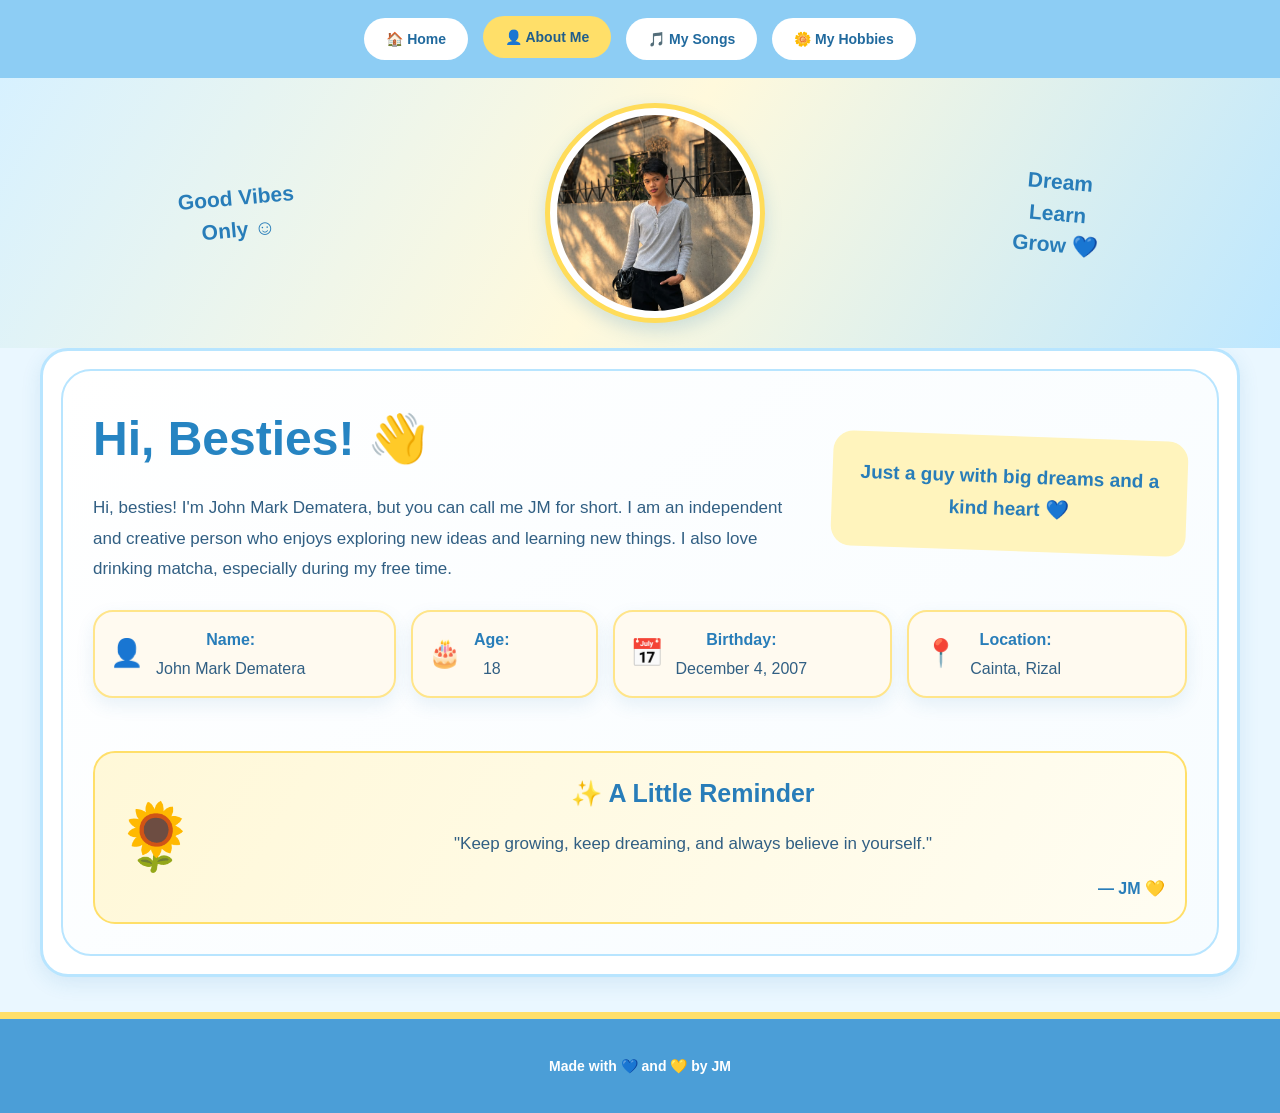
<file: MyFirstWebsite/about.html>
<!DOCTYPE html>
<html lang="en">
<head>
    <meta charset="UTF-8">
    <meta name="viewport" content="width=device-width, initial-scale=1.0">
    <title>About Me | JM 💙</title>
    <link rel="stylesheet" href="css/styles.css">
</head>
<body>

    <!-- Navigation Bar -->
    <nav class="navbar">
        <a href="index.html">🏠 Home</a>
        <a href="about.html" class="active">👤 About Me</a>
        <a href="songs.html">🎵 My Songs</a>
        <a href="hobby.html">🌼 My Hobbies</a>
    </nav>

    <!-- Profile Banner -->
    <header class="about-banner">
        <p class="banner-note note-left">Good Vibes<br>Only ☺</p>

        <div class="profile-frame">
            <img src="img/jm.jpg" alt="John Mark Dematera">
        </div>

        <p class="banner-note note-right">Dream<br>Learn<br>Grow 💙</p>
    </header>

    <!-- About Me Content -->
    <main class="about-container">
        <section class="about-card">

            <div class="about-intro">
                <div>
                    <h1>Hi, Besties! 👋</h1>
                    <p>
                        Hi, besties! I'm John Mark Dematera, but you can call
                        me JM for short. I am an independent and creative
                        person who enjoys exploring new ideas and learning
                        new things. I also love drinking matcha, especially
                        during my free time.
                    </p>
                </div>

                <div class="little-note">
                    Just a guy with big dreams
                    and a kind heart 💙
                </div>
            </div>

            <!-- Personal Information -->
            <section class="personal-info">
                <div class="info-card">
                    <span class="info-icon">👤</span>
                    <div>
                        <strong>Name:</strong>
                        <p>John Mark Dematera</p>
                    </div>
                </div>

                <div class="info-card">
                    <span class="info-icon">🎂</span>
                    <div>
                        <strong>Age:</strong>
                        <p>18</p>
                    </div>
                </div>

                <div class="info-card">
                    <span class="info-icon">📅</span>
                    <div>
                        <strong>Birthday:</strong>
                        <p>December 4, 2007</p>
                    </div>
                </div>

                <div class="info-card">
                    <span class="info-icon">📍</span>
                    <div>
                        <strong>Location:</strong>
                        <p>Cainta, Rizal</p>
                    </div>
                </div>
            </section>

            <!-- Reminder -->
            <section class="reminder-card">
                <div class="reminder-flower">🌻</div>

                <div class="reminder-content">
                    <h2>✨ A Little Reminder</h2>
                    <p>
                        "Keep growing, keep dreaming, and always believe
                        in yourself."
                    </p>
                    <span>— JM 💛</span>
                </div>
            </section>

        </section>
    </main>

    <footer class="about-footer">
        <p>Made with 💙 and 💛 by JM</p>
    </footer>

</body>
</html>
</file>
<file: MyFirstWebsite/css/styles.css>
* {
    box-sizing: border-box;
}

html {
    scroll-behavior: smooth;
}

body {
    margin: 0;
    font-family: "Segoe UI", Arial, sans-serif;
    background-color: #DFF3FF;
    color: #24445D;
    line-height: 1.6;
}

/* Welcome section */
.hero {
    text-align: center;
    padding: 65px 20px;
    background: linear-gradient(135deg, #BDE7FF, #FFF1A8);
}

.decoration {
    font-size: 30px;
    margin-bottom: 15px;
    letter-spacing: 8px;
}

.small-title {
    color: #2878B5;
    font-size: 12px;
    font-weight: bold;
    letter-spacing: 3px;
}

.hero h1 {
    font-size: clamp(30px, 6vw, 48px);
    color: #21669A;
    margin: 10px 0;
}

.intro {
    max-width: 550px;
    margin: 0 auto 25px;
}

/* Buttons */
.button {
    display: inline-block;
    background-color: #FFD84D;
    color: #24445D;
    padding: 12px 24px;
    border-radius: 30px;
    text-decoration: none;
    font-weight: bold;
    box-shadow: 0 4px 0 #E4B92D;
    transition: 0.2s;
}

.button:hover {
    transform: translateY(-3px);
    background-color: #FFE77C;
}

/* Navigation */
.navbar {
    display: flex;
    justify-content: center;
    align-items: center;
    flex-wrap: wrap;
    gap: 10px;
    padding: 18px;
    background-color: #2878B5;
}

.navbar a {
    color: white;
    text-decoration: none;
    padding: 9px 14px;
    border-radius: 20px;
    font-size: 14px;
    font-weight: bold;
}

.navbar a:hover,
.navbar a.active {
    background-color: #FFD84D;
    color: #24445D;
}

/* Main content */
.container {
    max-width: 1000px;
    margin: 35px auto;
    padding: 0 20px;
}

.welcome-card,
.info-card,
.quote-card,
.explore {
    border: 2px solid #C4E7FA;
    border-radius: 22px;
    padding: 28px;
    margin-bottom: 28px;
    text-align: center;
    background-color: #FFFFFF;
    box-shadow: 0 7px 18px rgba(40, 120, 181, 0.10);
}

.welcome-card {
    position: relative;
    background-color: #FFF9E8;
    border-color: #FFE38A;
}

.star {
    color: #E6B51B;
    font-size: 30px;
}

.section-title {
    text-align: center;
    color: #21669A;
    margin-bottom: 20px;
}

.card-grid {
    display: grid;
    grid-template-columns: repeat(3, minmax(0, 1fr));
    gap: 20px;
}

.info-card {
    margin-bottom: 28px;
    padding: 25px 18px;
    transition: transform 0.2s;
}

.info-card:hover {
    transform: translateY(-5px);
}

.blue-card {
    background-color: #EEF9FF;
}

.yellow-card {
    background-color: #FFF6D5;
    border-color: #FFE38A;
}

.emoji {
    font-size: 42px;
}

.info-card h3,
.quote-card h2,
.explore h2 {
    color: #21669A;
}

.quote-card {
    background-color: #FFF6D5;
    border-color: #FFE38A;
}

blockquote {
    font-size: 19px;
    font-style: italic;
    margin: 15px auto;
    max-width: 600px;
}

.quote-credit {
    font-weight: bold;
    color: #2878B5;
}

/* Explore links */
.explore-links {
    display: flex;
    justify-content: center;
    flex-wrap: wrap;
    gap: 12px;
}

.explore-links a {
    display: inline-block;
    background-color: #2878B5;
    color: white;
    text-decoration: none;
    padding: 10px 16px;
    border-radius: 20px;
}

.explore-links a:hover {
    background-color: #FFD84D;
    color: #24445D;
}

/* Footer */
footer {
    text-align: center;
    padding: 22px;
    background-color: #2878B5;
    color: white;
    font-size: 14px;
}

/* Mobile-friendly layout */
@media (max-width: 100) {
    .hero {
        padding: 20 10px;
    }

    .navbar {
        gap: 5px;
    }

    .navbar a {
        font-size: 12px;
        padding: 8px 10px;
    }

    .card-grid {
        grid-template-columns: 1fr;
        gap: 0;
    }

    .container {
        padding: 0 14px;
    }

    .welcome-card,
    .info-card,
    .quote-card,
    .explore {
        padding: 22px 16px;
    }
}

.profile-picture {
  text-align: center;
  margin: 20px 0;
}

.profile-picture img {
  width: 180px;
  height: 180px;
  object-fit: cover;
  border-radius: 50%;
  border: 5px solid #FFD84D;
  box-shadow: 0 4px 12px rgba(0, 0, 0, 0.15);
}

* {
    box-sizing: border-box;
}

body {
    margin: 0;
    font-family: Arial, Helvetica, sans-serif;
    background: #eaf7ff;
    color: #28628e;
    line-height: 1.6;
}

/* ===== NAVIGATION ===== */
.navbar {
    display: flex;
    justify-content: center;
    align-items: center;
    flex-wrap: wrap;
    gap: 15px;
    padding: 18px;
    background: #8dcdf4;
}

.navbar a {
    text-decoration: none;
    color: #216a9e;
    background: #ffffff;
    padding: 10px 22px;
    border-radius: 30px;
    font-weight: bold;
    transition: 0.3s;
}

.navbar a:hover,
.navbar a.active {
    background: #ffdf69;
    color: #205e8b;
    transform: translateY(-2px);
}

/* ===== SONGS HERO ===== */
.songs-hero {
    text-align: center;
    padding: 45px 20px;
    background: linear-gradient(120deg, #c5eaff, #fff8d8, #ffefaa);
    border-radius: 0 0 45px 45px;
}

.songs-hero .eyebrow {
    letter-spacing: 5px;
    font-size: 14px;
    font-weight: bold;
    color: #478fc3;
}

.songs-hero h1 {
    font-size: clamp(30px, 5vw, 52px);
    color: #287db9;
    margin: 10px 0;
}

.songs-hero h1 span {
    color: #f5c936;
}

.songs-hero > p:last-child {
    max-width: 680px;
    margin: 10px auto 0;
    font-size: 17px;
}

/* ===== MAIN CONTENT ===== */
.songs-container {
    max-width: 1200px;
    margin: 35px auto;
    padding: 30px;
    display: grid;
    grid-template-columns: 1.3fr 1fr;
    gap: 35px;
    background: rgba(255, 255, 255, 0.9);
    border: 4px solid #b9e4ff;
    border-radius: 25px;
    box-shadow: 0 6px 18px rgba(47, 125, 180, 0.1);
}

.songs-container h2 {
    color: #3284bd;
    font-size: 27px;
    margin-top: 0;
}

/* ===== SONG CARDS ===== */
.song-card {
    display: flex;
    align-items: center;
    gap: 15px;
    padding: 12px;
    margin-bottom: 14px;
    background: #f5fbff;
    border: 2px solid #c9eaff;
    border-radius: 22px;
    transition: 0.3s;
}

.song-card:hover {
    transform: translateY(-3px);
    box-shadow: 0 5px 12px rgba(47, 125, 180, 0.12);
    border-color: #ffdb57;
}

.song-card > img {
    width: 90px;
    height: 90px;
    object-fit: cover;
    border-radius: 14px;
    flex-shrink: 0;
}

.song-info {
    flex: 1;
    min-width: 0;
}

.song-info h3 {
    margin: 0 0 2px;
    font-size: 18px;
    color: #2878b0;
}

.song-info p {
    margin: 3px 0;
    font-size: 14px;
}

.song-info .artist-name {
    color: #397db0;
    font-weight: bold;
}

.song-link {
    font-size: 24px;
    font-weight: bold;
    text-decoration: none;
    color: #287db9;
    padding: 5px;
}

.song-link:hover {
    color: #e5b900;
}

/* ===== MUSIC QUOTE ===== */
.music-quote {
    margin: 25px 0 5px;
    padding: 10px 0;
    font-size: 18px;
    font-weight: bold;
    font-style: italic;
    border-bottom: 4px solid #ffdf69;
    display: inline-block;
}

/* ===== FAVORITE ARTISTS ===== */
.artist-heading {
    text-align: center;
    background: #ffeb91;
    padding: 8px 15px;
    border-radius: 20px;
    font-size: 22px !important;
}

.artist-grid {
    display: grid;
    grid-template-columns: repeat(2, minmax(0, 1fr));
    gap: 20px;
    align-items: center;
    padding: 10px;
}

.artist-card {
    background: #ffffff;
    padding: 10px 10px 22px;
    text-align: center;
    border-radius: 15px;
    box-shadow: 0 5px 12px rgba(43, 95, 130, 0.18);
    transform: rotate(-3deg);
    transition: 0.3s;
}

.artist-card:nth-child(2) {
    transform: rotate(3deg);
}

.artist-card:nth-child(3) {
    grid-column: 1 / -1;
    width: 75%;
    justify-self: center;
    transform: rotate(-2deg);
}

.artist-card:hover {
    transform: rotate(0deg) scale(1.03);
}

.artist-card img {
    width: 100%;
    height: 180px;
    object-fit: cover;
    border-radius: 9px;
    display: block;
}

.artist-card h3 {
    display: inline-block;
    margin: 10px 0 0;
    padding: 3px 16px;
    border-radius: 20px;
    background: #ffdf69;
    color: #28628e;
    font-size: 16px;
}

.artist-note {
    text-align: center;
    margin-top: 25px;
    font-size: 14px;
}

/* ===== FOOTER ===== */
.songs-footer {
    text-align: center;
    background: #4b9ed7;
    color: white;
    padding: 20px;
    border-top: 7px solid #ffdf69;
    border-radius: 45% 45% 0 0 / 15px 15px 0 0;
}

.songs-footer p {
    margin: 5px;
    font-weight: bold;
}

/* ===== MOBILE SCREEN ===== */
@media (max-width: 750px) {
    .navbar {
        gap: 8px;
        padding: 12px;
    }

    .navbar a {
        padding: 8px 12px;
        font-size: 13px;
    }

    .songs-hero {
        padding: 30px 18px;
    }

    .songs-container {
        grid-template-columns: 1fr;
        margin: 20px 12px;
        padding: 18px;
        gap: 30px;
    }

    .song-card > img {
        width: 70px;
        height: 70px;
    }

    .song-info h3 {
        font-size: 16px;
    }

    .artist-card img {
        height: 150px;
    }
}

@media (max-width: 400px) {
    .song-card {
        gap: 8px;
        padding: 8px;
    }

    .song-card > img {
        width: 55px;
        height: 55px;
    }

    .song-info p {
        font-size: 12px;
    }

    .artist-grid {
        gap: 12px;
        padding: 4px;
    }
}

/* ===== HOBBIES PAGE ===== */

.hobby-hero {
    text-align: center;
    padding: 40px 20px;
    background: linear-gradient(120deg, #d6f0ff, #fff8d9, #fff0a9);
    border-radius: 0 0 45px 45px;
}

.hobby-label {
    color: #287db9;
    letter-spacing: 3px;
    font-size: 13px;
    font-weight: bold;
}

.hobby-hero h1 {
    color: #287db9;
    font-size: clamp(30px, 5vw, 48px);
    margin: 12px 0;
}

.hobby-hero > p:not(.hobby-label) {
    max-width: 650px;
    margin: auto;
    line-height: 1.8;
}

.hobby-decoration {
    font-size: 30px;
    margin-top: 18px;
    letter-spacing: 10px;
}

.hobby-container {
    max-width: 1250px;
    margin: 30px auto;
    padding: 25px;
    background: #ffffff;
    border: 3px solid #b9e5ff;
    border-radius: 24px;
    box-shadow: 0 5px 18px rgba(40, 125, 185, 0.12);
}

.hobby-intro h2 {
    color: #3285bd;
    margin-bottom: 5px;
    font-size: 28px;
}

.hobby-intro p {
    margin-top: 0;
    color: #547d99;
}

.hobby-grid {
    display: grid;
    grid-template-columns: repeat(2, minmax(0, 1fr));
    gap: 20px;
    margin-top: 22px;
}

.hobby-card {
    display: flex;
    align-items: center;
    gap: 16px;
    padding: 14px;
    background: #f5fbff;
    border: 2px solid #bde5ff;
    border-radius: 20px;
    transition: 0.3s;
}

.hobby-card:hover {
    transform: translateY(-5px);
    border-color: #ffda55;
    box-shadow: 0 7px 16px rgba(40, 125, 185, 0.13);
}

.hobby-card > img {
    width: 38%;
    height: 165px;
    object-fit: cover;
    border-radius: 14px;
    flex-shrink: 0;
}

.hobby-info {
    min-width: 0;
}

.hobby-info h3 {
    color: #287db9;
    font-size: 17px;
    margin: 0 0 10px;
}

.hobby-info p {
    color: #52758e;
    font-size: 14px;
    line-height: 1.6;
    margin: 0 0 12px;
}

.hobby-tag {
    display: inline-block;
    background: #ffeb96;
    color: #28628e;
    padding: 5px 12px;
    border-radius: 20px;
    font-size: 12px;
    font-weight: bold;
}

.hobby-link {
    color: #287db9;
    font-weight: bold;
    font-size: 13px;
    text-decoration: none;
}

.hobby-link:hover {
    color: #d3a800;
    text-decoration: underline;
}

/* Quote card */
.quote-card {
    display: flex;
    flex-direction: column;
    justify-content: center;
    align-items: center;
    text-align: center;
    background: linear-gradient(135deg, #fff8d8, #fff0aa);
    border-color: #ffdf69;
    padding: 25px;
}

.quote-icon {
    font-size: 35px;
}

.quote-card blockquote {
    color: #287db9;
    font-size: 22px;
    font-style: italic;
    font-weight: bold;
    margin: 15px 0;
}

.quote-signature {
    color: #287db9;
    font-weight: bold;
    align-self: flex-end;
    margin: 0;
}

.hobby-footer {
    text-align: center;
    background: #4b9ed7;
    color: white;
    padding: 22px;
    border-top: 7px solid #ffdf69;
    border-radius: 45% 45% 0 0 / 18px 18px 0 0;
    font-weight: bold;
}

/* Responsive layout for phones */
@media (max-width: 800px) {
    .hobby-grid {
        grid-template-columns: 1fr;
    }

    .hobby-container {
        margin: 18px 12px;
        padding: 16px;
    }

    .hobby-card > img {
        width: 35%;
        height: 145px;
    }
}

@media (max-width: 450px) {
    .hobby-card {
        gap: 10px;
        padding: 10px;
    }

    .hobby-card > img {
        width: 32%;
        height: 120px;
    }

    .hobby-info h3 {
        font-size: 14px;
    }

    .hobby-info p {
        font-size: 12px;
    }

    .hobby-tag {
        font-size: 10px;
    }
}
/* ===== ABOUT ME PAGE ===== */

.about-banner {
    min-height: 260px;
    padding: 25px 5%;
    display: flex;
    justify-content: space-around;
    align-items: center;
    gap: 20px;
    background: linear-gradient(120deg, #d7f1ff, #fff9dc, #bde7ff);
    position: relative;
}

.profile-frame {
    width: 220px;
    height: 220px;
    padding: 7px;
    border: 5px solid #ffdc59;
    border-radius: 50%;
    background: white;
    box-shadow: 0 7px 18px rgba(40, 125, 185, 0.2);
    flex-shrink: 0;
}

.profile-frame img {
    width: 100%;
    height: 100%;
    object-fit: cover;
    object-position: center;
    border-radius: 50%;
    display: block;
}

.banner-note {
    color: #287db9;
    font-size: 21px;
    font-weight: bold;
    text-align: center;
    line-height: 1.5;
    transform: rotate(-5deg);
}

.note-right {
    transform: rotate(5deg);
}

/* Main white card */
.about-container {
    max-width: 1200px;
    margin: 0 auto 35px;
    padding: 18px;
    background: #ffffff;
    border: 3px solid #b8e5ff;
    border-radius: 28px;
    box-shadow: 0 6px 20px rgba(40, 125, 185, 0.12);
}

.about-card {
    padding: 30px;
    border: 2px solid #b8e5ff;
    border-radius: 30px;
    background: linear-gradient(140deg, #ffffff, #f7fcff);
}

/* Introduction */
.about-intro {
    display: grid;
    grid-template-columns: 2fr 1fr;
    align-items: center;
    gap: 30px;
}

.about-intro h1 {
    color: #2684c2;
    font-size: clamp(32px, 4vw, 48px);
    margin: 0 0 15px;
}

.about-intro p {
    color: #315f83;
    font-size: 17px;
    line-height: 1.8;
    margin: 0;
}

.little-note {
    padding: 25px 18px;
    text-align: center;
    color: #287db9;
    font-weight: bold;
    font-size: 19px;
    line-height: 1.7;
    background: #fff4bd;
    border-radius: 20px;
    transform: rotate(2deg);
}

/* Personal information cards */
.personal-info {
    display: grid;
    grid-template-columns: 1.3fr 0.8fr 1.2fr 1.2fr;
    gap: 15px;
    margin: 25px 0;
}

.info-card {
    display: flex;
    align-items: center;
    gap: 12px;
    padding: 15px;
    background: #fffaf0;
    border: 2px solid #ffe58a;
    border-radius: 20px;
    min-width: 0;
}

.info-icon {
    font-size: 27px;
}

.info-card strong {
    color: #287db9;
}

.info-card p {
    margin: 3px 0 0;
    color: #315f83;
    overflow-wrap: anywhere;
}

/* Reminder card */
.reminder-card {
    display: flex;
    align-items: center;
    justify-content: center;
    gap: 25px;
    padding: 20px;
    background: linear-gradient(120deg, #fff8d8, #fffdf2);
    border: 2px solid #ffdf69;
    border-radius: 22px;
}

.reminder-flower {
    font-size: 65px;
}

.reminder-content {
    flex: 1;
    text-align: center;
}

.reminder-content h2 {
    color: #287db9;
    font-size: 25px;
    margin: 0 0 8px;
}

.reminder-content p {
    color: #315f83;
    font-size: 17px;
    line-height: 1.7;
}

.reminder-content span {
    display: block;
    text-align: right;
    color: #287db9;
    font-weight: bold;
}

/* Footer */
.about-footer {
    text-align: center;
    padding: 22px;
    background: #4b9ed7;
    color: white;
    border-top: 7px solid #ffdf69;
    font-weight: bold;
}

/* Responsive design */
@media (max-width: 850px) {
    .about-banner {
        min-height: 220px;
        padding: 20px 10px;
        gap: 8px;
    }

    .profile-frame {
        width: 175px;
        height: 175px;
    }

    .banner-note {
        font-size: 15px;
    }

    .about-card {
        padding: 20px;
    }

    .about-intro {
        grid-template-columns: 1fr;
    }

    .little-note {
        max-width: 350px;
        justify-self: center;
    }

    .personal-info {
        grid-template-columns: repeat(2, minmax(0, 1fr));
    }
}

@media (max-width: 480px) {
    .profile-frame {
        width: 145px;
        height: 145px;
    }

    .banner-note {
        font-size: 12px;
    }

    .about-container {
        margin: 15px 8px;
        padding: 8px;
    }

    .about-card {
        padding: 15px;
    }

    .about-intro p {
        font-size: 15px;
    }

    .personal-info {
        grid-template-columns: 1fr;
    }

    .reminder-card {
        flex-direction: column;
        gap: 5px;
    }

    .reminder-flower {
        font-size: 45px;
    }

    .reminder-content p {
        font-size: 15px;
    }
}
</file>
